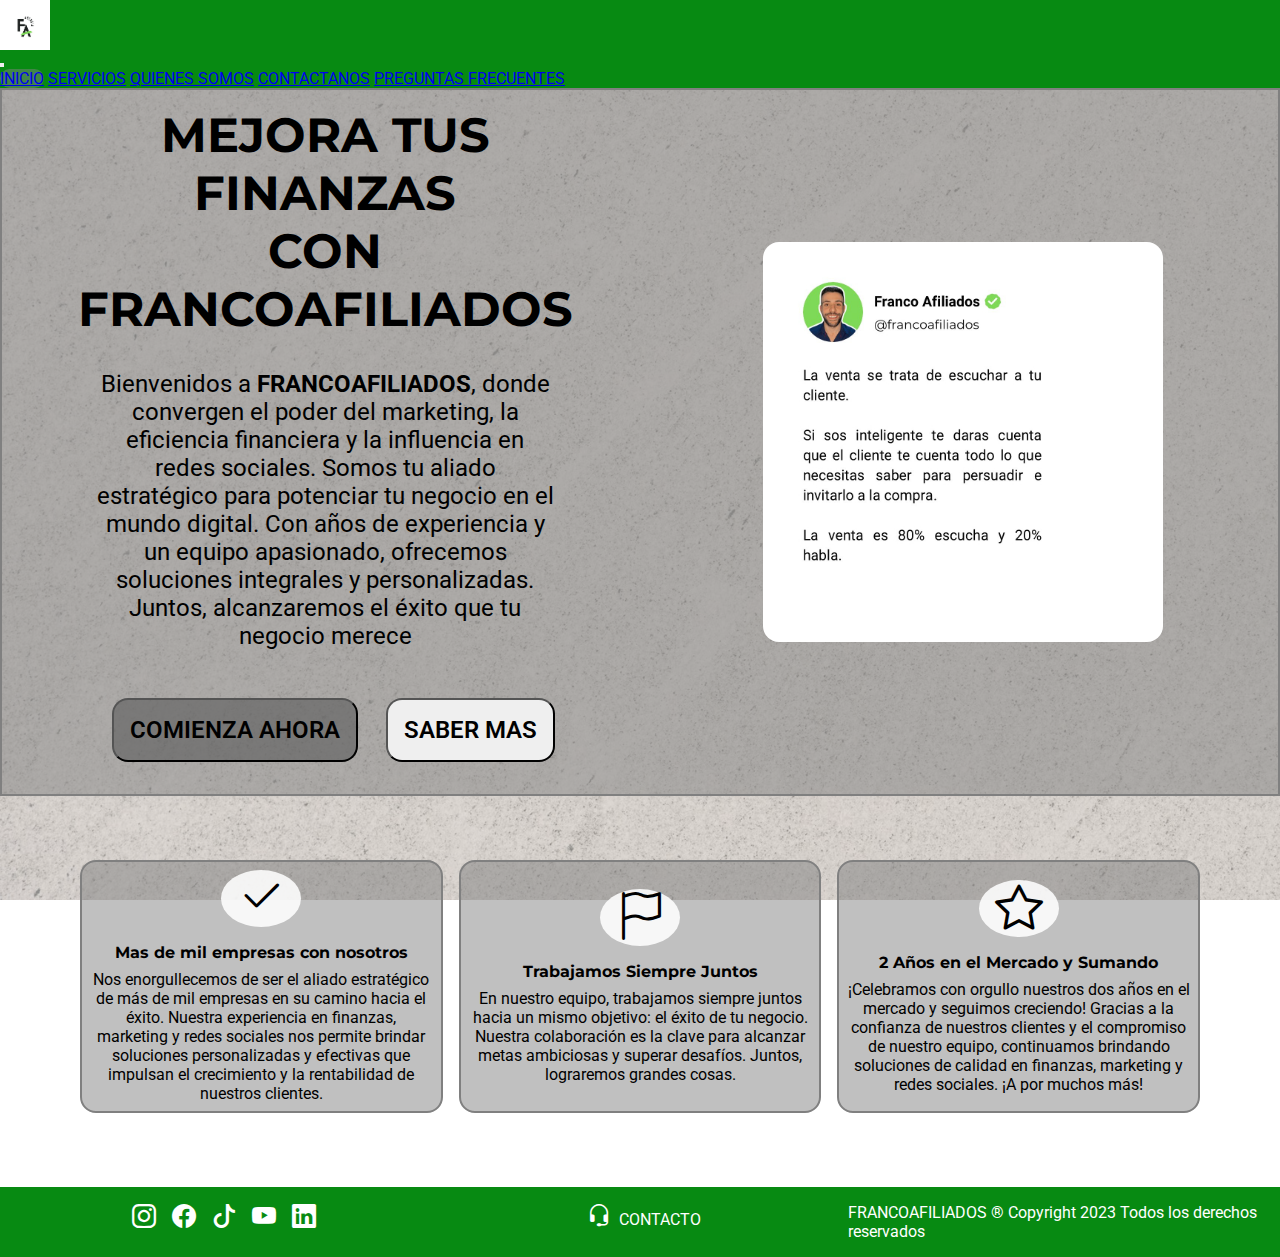
<file: index.html>
<!DOCTYPE html>
<html lang="en">

<head>
    <meta charset="UTF-8">
    <meta name="viewport" content="width=device-width, initial-scale=1.0">
    <title>FrancoAfiliados</title>
    <meta name="description" content="Potencia tus habilidades en finanzas, domina las estrategias de redes sociales y perfecciona tus técnicas de marketing con nuestros cursos especializados.">
    <meta name="keywords" content="cursos, finanzas, marketing, redes sociales, estrategias">
    <link rel="shortcut icon" href="./imgs/logo-francoafiliados.jpeg" type="image/x-icon">
    <link rel="stylesheet" href="https://cdn.jsdelivr.net/npm/bootstrap-icons@1.11.1/font/bootstrap-icons.css">
    <link href="https://cdn.jsdelivr.net/npm/bootstrap@5.3.2/dist/css/bootstrap.min.css" rel="stylesheet" integrity="sha384-T3c6CoIi6uLrA9TneNEoa7RxnatzjcDSCmG1MXxSR1GAsXEV/Dwwykc2MPK8M2HN" crossorigin="anonymous">
    <link rel="stylesheet" href="./estilos/estilo.css">
 </head>
<body>
    <header class="sticky-top">
        <nav class="navbar navbar-expand-md fondo-verde">
            <div class="container-fluid">
              <a class="navbar-brand" href="./index.html"> <img src="./imgs/logo-francoafiliados.jpeg" alt="logo" width="50px" ></a>
              <button class="navbar-toggler" type="button" data-bs-toggle="collapse" data-bs-target="#navbarNavAltMarkup" aria-controls="navbarNavAltMarkup" aria-expanded="false" aria-label="Toggle navigation">
                <span class="navbar-toggler-icon"></span>
              </button>
              <div class="collapse navbar-collapse container justify-content-center" id="navbarNavAltMarkup">
                <div class="navbar-nav d-flex justify-content-center espacionav">
                  <a class="nav-link active text-light" aria-current="page" href="./index.html">INICIO</a>
                  <a class="nav-link text-light" href="./paginas/servicios.html">SERVICIOS</a>
                  <a class="nav-link text-light" href="./paginas/quienes-somos.html">QUIENES SOMOS</a>
                  <a class="nav-link text-light" href="./paginas/contactanos.html">CONTACTANOS</a>
                  <a class="nav-link text-light" href="./paginas/dudas-frecuentes.html">PREGUNTAS FRECUENTES</a>
                </div>
              </div>
            </div>
          </nav>
    </header>
    <main>
        <section>
            <article>
                <div class="cartita">
                    <div class="columna1">
                    <h1 class="cartita_titulo">MEJORA TUS FINANZAS<br>CON FRANCOAFILIADOS</h1>
                    <p class="cartita_parrafo">Bienvenidos a <strong>FRANCOAFILIADOS</strong>, donde convergen el poder del marketing, la eficiencia financiera y la influencia en redes sociales. Somos tu aliado estratégico para potenciar tu negocio en el mundo digital. Con años de experiencia y un equipo apasionado, ofrecemos soluciones integrales y personalizadas. Juntos, alcanzaremos el éxito que tu negocio merece </p>
                    <div class="test">
                        <a href="./paginas/servicios.html"><button class="cartita_comienza">COMIENZA AHORA</button></a>
                        <a href="./paginas/quienes-somos.html"><button class="cartita_saber">SABER MAS</button></a>
                    </div>    
                    </div>
                    <div class="columna2">
                        <img class="cartita_imagen" src="./imgs/frase-francoafiliados.jpg" alt="frase francoafiliados">
                    </div>
                </div>
             </article>
        </section>
        <section>
            <article class="tarjetitas">
                <div class="tarjetita tarjetita1">
                    <i class="bi bi-check2"></i>
                    <h4 class="tarjetita__titulo">Mas de mil empresas con nosotros</h4>
                    <p class="tarjetta__texto">Nos enorgullecemos de ser el aliado estratégico de más de mil empresas en su camino hacia el éxito. Nuestra experiencia en finanzas, marketing y redes sociales nos permite brindar soluciones personalizadas y efectivas que impulsan el crecimiento y la rentabilidad de nuestros clientes.</p>
                </div>
                <div class="tarjetita tarjetita2">
                    <i class="bi bi-flag"></i>
                    <h4 class="tarjetita__titulo">Trabajamos Siempre Juntos</h4>
                    <p class="tarjetta__texto">En nuestro equipo, trabajamos siempre juntos hacia un mismo objetivo: el éxito de tu negocio. Nuestra colaboración es la clave para alcanzar metas ambiciosas y superar desafíos. Juntos, lograremos grandes cosas.</p>
                </div>
                <div class="tarjetita tarjetita3">
                    <i class="bi bi-star"></i>
                    <h4 class="tarjetita__titulo">2 Años en el Mercado y Sumando</h4>
                    <p class="tarjetita__texto">¡Celebramos con orgullo nuestros dos años en el mercado y seguimos creciendo! Gracias a la confianza de nuestros clientes y el compromiso de nuestro equipo, continuamos brindando soluciones de calidad en finanzas, marketing y redes sociales. ¡A por muchos más!</p>
                </div>
            </article>
        </section>
    </main>
    </section>
    <footer class="footer">
        <div class="redes_footer">
            <a href="https://www.instagram.com/francoafiliadosok/" target="_blank"><i class="bi bi-instagram"></i></a>
            <a href="https://www.facebook.com/francoafiliados/" target="_blank"><i class="bi bi-facebook"></i></a> 
            <a href="https://www.tiktok.com/@francoafiliados?lang=es" target="_blank"><i class="bi bi-tiktok"></i></a>
            <a href="https://www.youtube.com/@francoafiliados" target="_blank"><i class="bi bi-youtube"></i></a> 
            <a href="https://ar.linkedin.com/in/franco-agustin-sanjuan-8643b1212" target="_blank"><i class="bi bi-linkedin"></i></a>
        </div>
        <div class="contacto_footer">
            <a href="./paginas/contactanos.html"><i class="bi bi-headset"></i>CONTACTO</a>
        </div>

        <div class="copyr_footer">
            <p>FRANCOAFILIADOS ® Copyright 2023
               Todos los derechos reservados</p>
        </div>
    </footer>
<script src="https://cdn.jsdelivr.net/npm/bootstrap@5.3.2/dist/js/bootstrap.bundle.min.js" integrity="sha384-C6RzsynM9kWDrMNeT87bh95OGNyZPhcTNXj1NW7RuBCsyN/o0jlpcV8Qyq46cDfL" crossorigin="anonymous"></script>
</body>
</html>
</file>
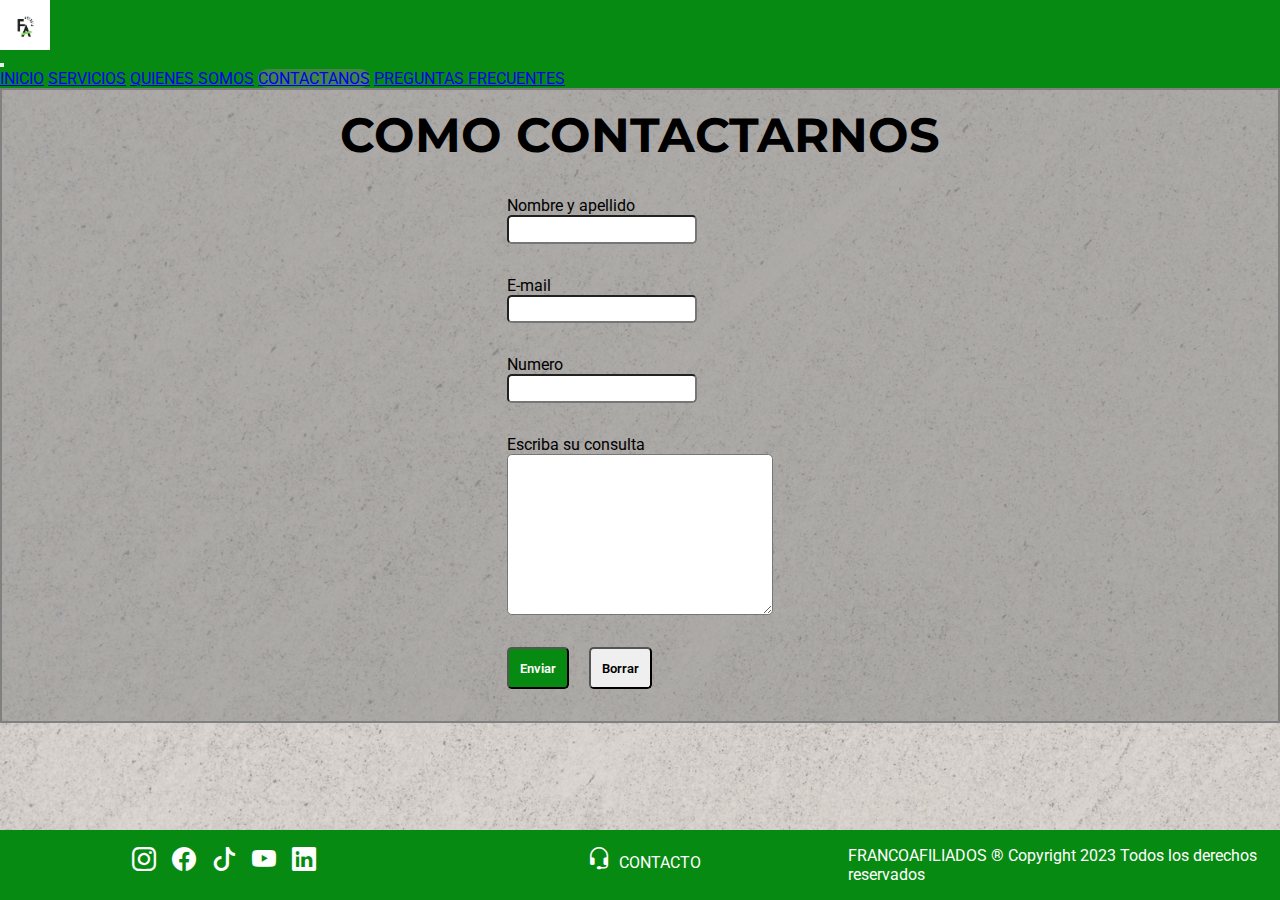
<file: paginas/contactanos.html>
<!DOCTYPE html>
<html lang="en">
<head>
    <meta charset="UTF-8">
        <meta name="viewport" content="width=device-width, initial-scale=1.0">
        <title>Contacto - FrancoAfiliados</title>
        <meta name="description" content="¿Necesitas ayuda o tienes preguntas? Contáctanos para obtener asistencia personalizada sobre nuestros cursos de finanzas, estrategias de redes sociales y marketing.">
        <meta name="keywords" content="cursos, finanzas, marketing, redes sociales, estrategias">
        <link rel="shortcut icon" href="../imgs/logo-francoafiliados.jpeg" type="image/x-icon">
        <link rel="stylesheet" href="https://cdn.jsdelivr.net/npm/bootstrap-icons@1.11.1/font/bootstrap-icons.css">
        <link href="https://cdn.jsdelivr.net/npm/bootstrap@5.3.2/dist/css/bootstrap.min.css" rel="stylesheet" integrity="sha384-T3c6CoIi6uLrA9TneNEoa7RxnatzjcDSCmG1MXxSR1GAsXEV/Dwwykc2MPK8M2HN" crossorigin="anonymous">
        <link rel="stylesheet" href="../estilos/estilo.css">
</head>
<body>
    <header class="sticky-top">
        <nav class="navbar navbar-expand-md fondo-verde">
        <div class="container-fluid ">
          <a class="navbar-brand" href="../index.html"> <img src="../imgs/logo-francoafiliados.jpeg" alt="logo" width="50px" ></a>
          <button class="navbar-toggler" type="button" data-bs-toggle="collapse" data-bs-target="#navbarNavAltMarkup" aria-controls="navbarNavAltMarkup" aria-expanded="false" aria-label="Toggle navigation">
            <span class="navbar-toggler-icon"></span>
          </button>
          <div class="collapse navbar-collapse container justify-content-center" id="navbarNavAltMarkup">
            <div class="navbar-nav d-flex  justify-content-center espacionav">
              <a class="nav-link text-light" aria-current="page" href="../index.html">INICIO</a>
              <a class="nav-link text-light" href="../paginas/servicios.html">SERVICIOS</a>
              <a class="nav-link text-light" href="../paginas/quienes-somos.html">QUIENES SOMOS</a>
              <a class="nav-link active text-light" href="../paginas/contactanos.html">CONTACTANOS</a>
              <a class="nav-link text-light" href="../paginas/dudas-frecuentes.html">PREGUNTAS FRECUENTES</a>
            </div>
          </div>
        </div>
      </nav>
    </header>
    <main>
        <section>
            <article class="contacto">
                <h1 class="contacto_titulo">COMO CONTACTARNOS</h1>
                    <div class="formulario">
                        <form>
                            <div class="nombrediv">
                                <label class="labelnom" for="nombre">Nombre y apellido
                                    <input type="text" id="nombre" required>
                                </label>
                            </div>
                            <div class="emaildiv">
                                <label for="email">E-mail
                                    <input type="email" id="email" required>
                                </label>
                            </div>
                            <div class="numerodiv">
                                <label for="numero">Numero    
                                    <input type="number" id="numero" required>
                                </label> 
                            </div>
                            <div class="textdiv">
                                <label for="areatexto"> Escriba su consulta   
                                    <textarea name="" id="areatexto" cols="30" rows="10" required>
                                    </textarea>
                                </label>
                            </div>
                            <div class="botondiv">
                                <button type="submit" class="enviar">Enviar</button> 
                                <button type="reset" class="borrar">Borrar</button>  
                            </div>        
                        </form>
                    </div>
            </article>
        </section>
    </main>
    <footer class="footer">
        <div class="redes_footer">
            <a href="https://www.instagram.com/francoafiliadosok/" target="_blank"><i class="bi bi-instagram"></i></a>
            <a href="https://www.facebook.com/francoafiliados/" target="_blank"><i class="bi bi-facebook"></i></a> 
            <a href="https://www.tiktok.com/@francoafiliados?lang=es" target="_blank"><i class="bi bi-tiktok"></i></a>
            <a href="https://www.youtube.com/@francoafiliados" target="_blank"><i class="bi bi-youtube"></i></a> 
            <a href="https://ar.linkedin.com/in/franco-agustin-sanjuan-8643b1212" target="_blank"><i class="bi bi-linkedin"></i></a>
        </div>
        <div class="contacto_footer">
            <a href="../paginas/contactanos.html"><i class="bi bi-headset"></i>CONTACTO</a>
        </div>

        <div class="copyr_footer">
            <p>FRANCOAFILIADOS ® Copyright 2023
               Todos los derechos reservados</p>
        </div>
    </footer>
    <script src="https://cdn.jsdelivr.net/npm/bootstrap@5.3.2/dist/js/bootstrap.bundle.min.js" integrity="sha384-C6RzsynM9kWDrMNeT87bh95OGNyZPhcTNXj1NW7RuBCsyN/o0jlpcV8Qyq46cDfL" crossorigin="anonymous"></script>
</body>
</html>
</file>
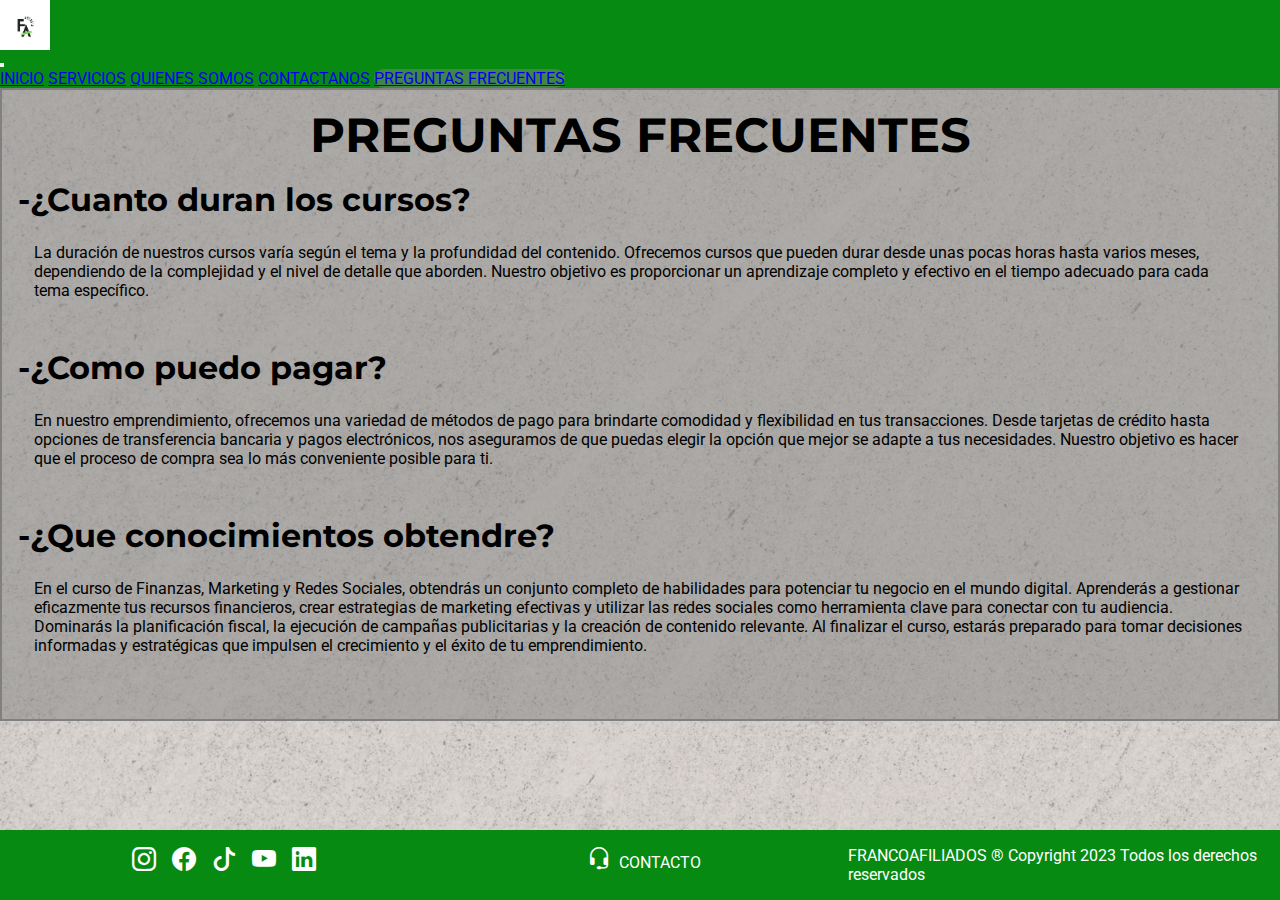
<file: paginas/dudas-frecuentes.html>
<!DOCTYPE html>
<html lang="en">
    <head>
        <meta charset="UTF-8">
        <meta name="viewport" content="width=device-width, initial-scale=1.0">
        <title>Preguntas Frecuentes - FrancoAfiliados</title>
        <meta name="description" content="Encuentra respuestas a las preguntas más comunes sobre nuestros cursos de finanzas, redes sociales y marketing. Aclara tus dudas y obtén información detallada.">
        <meta name="keywords" content="cursos, finanzas, marketing, redes sociales, estrategias">
        <link rel="shortcut icon" href="../imgs/logo-francoafiliados.jpeg" type="image/x-icon">
        <link rel="stylesheet" href="https://cdn.jsdelivr.net/npm/bootstrap-icons@1.11.1/font/bootstrap-icons.css">
        <link href="https://cdn.jsdelivr.net/npm/bootstrap@5.3.2/dist/css/bootstrap.min.css" rel="stylesheet" integrity="sha384-T3c6CoIi6uLrA9TneNEoa7RxnatzjcDSCmG1MXxSR1GAsXEV/Dwwykc2MPK8M2HN" crossorigin="anonymous">
        <link rel="stylesheet" href="../estilos/estilo.css">
    </head>
    <body>
        <header class="sticky-top">
            <nav class="navbar navbar-expand-md fondo-verde">
                <div class="container-fluid ">
                  <a class="navbar-brand" href="../index.html"> <img src="../imgs/logo-francoafiliados.jpeg" alt="logo" width="50px" ></a>
                  <button class="navbar-toggler" type="button" data-bs-toggle="collapse" data-bs-target="#navbarNavAltMarkup" aria-controls="navbarNavAltMarkup" aria-expanded="false" aria-label="Toggle navigation">
                    <span class="navbar-toggler-icon"></span>
                  </button>
                  <div class="collapse navbar-collapse container justify-content-center" id="navbarNavAltMarkup">
                    <div class="navbar-nav d-flex  justify-content-center espacionav">
                      <a class="nav-link text-light" aria-current="page" href="../index.html">INICIO</a>
                      <a class="nav-link text-light" href="../paginas/servicios.html">SERVICIOS</a>
                      <a class="nav-link text-light" href="../paginas/quienes-somos.html">QUIENES SOMOS</a>
                      <a class="nav-link text-light" href="../paginas/contactanos.html">CONTACTANOS</a>
                      <a class="nav-link active text-light" href="../paginas/dudas-frecuentes.html">PREGUNTAS FRECUENTES</a>
                    </div>
                  </div>
                </div>
              </nav>
    </header>
    <main>
        <section>
            <article class="preguntas_frecuentes">
                
                <h1 class="preguntas_titulo">PREGUNTAS FRECUENTES</h1>
                    <h2 class="preguntas_sub">-¿Cuanto duran los cursos?</h2>
                        <p class="preguntas_parrafo">La duración de nuestros cursos varía según el tema y la profundidad del contenido. Ofrecemos cursos que pueden durar desde unas pocas horas hasta varios meses, dependiendo de la complejidad y el nivel de detalle que aborden. Nuestro objetivo es proporcionar un aprendizaje completo y efectivo en el tiempo adecuado para cada tema específico.</p>
                    <h2 class="preguntas_sub">-¿Como puedo pagar?</h2>
                        <p class="preguntas_parrafo">En nuestro emprendimiento, ofrecemos una variedad de métodos de pago para brindarte comodidad y flexibilidad en tus transacciones. Desde tarjetas de crédito hasta opciones de transferencia bancaria y pagos electrónicos, nos aseguramos de que puedas elegir la opción que mejor se adapte a tus necesidades. Nuestro objetivo es hacer que el proceso de compra sea lo más conveniente posible para ti.</p>
                    <h2 class="preguntas_sub">-¿Que conocimientos obtendre?</h2>
                        <p class="preguntas_parrafo">En el curso de Finanzas, Marketing y Redes Sociales, obtendrás un conjunto completo de habilidades para potenciar tu negocio en el mundo digital. Aprenderás a gestionar eficazmente tus recursos financieros, crear estrategias de marketing efectivas y utilizar las redes sociales como herramienta clave para conectar con tu audiencia. Dominarás la planificación fiscal, la ejecución de campañas publicitarias y la creación de contenido relevante. Al finalizar el curso, estarás preparado para tomar decisiones informadas y estratégicas que impulsen el crecimiento y el éxito de tu emprendimiento.</p>
                
            </article>
        </section>
    </main>
    <footer class="footer">
        <div class="redes_footer">
            <a href="https://www.instagram.com/francoafiliadosok/" target="_blank"><i class="bi bi-instagram"></i></a>
            <a href="https://www.facebook.com/francoafiliados/" target="_blank"><i class="bi bi-facebook"></i></a> 
            <a href="https://www.tiktok.com/@francoafiliados?lang=es" target="_blank"><i class="bi bi-tiktok"></i></a>
            <a href="https://www.youtube.com/@francoafiliados" target="_blank"><i class="bi bi-youtube"></i></a> 
            <a href="https://ar.linkedin.com/in/franco-agustin-sanjuan-8643b1212" target="_blank"><i class="bi bi-linkedin"></i></a>
        </div>
        <div class="contacto_footer">
            <a href="../paginas/contactanos.html"><i class="bi bi-headset"></i>CONTACTO</a>
        </div>

        <div class="copyr_footer">
            <p>FRANCOAFILIADOS ® Copyright 2023
               Todos los derechos reservados</p>
        </div>
    </footer>
     <script src="https://cdn.jsdelivr.net/npm/bootstrap@5.3.2/dist/js/bootstrap.bundle.min.js" integrity="sha384-C6RzsynM9kWDrMNeT87bh95OGNyZPhcTNXj1NW7RuBCsyN/o0jlpcV8Qyq46cDfL" crossorigin="anonymous"></script>    
</body>
</html>
</file>
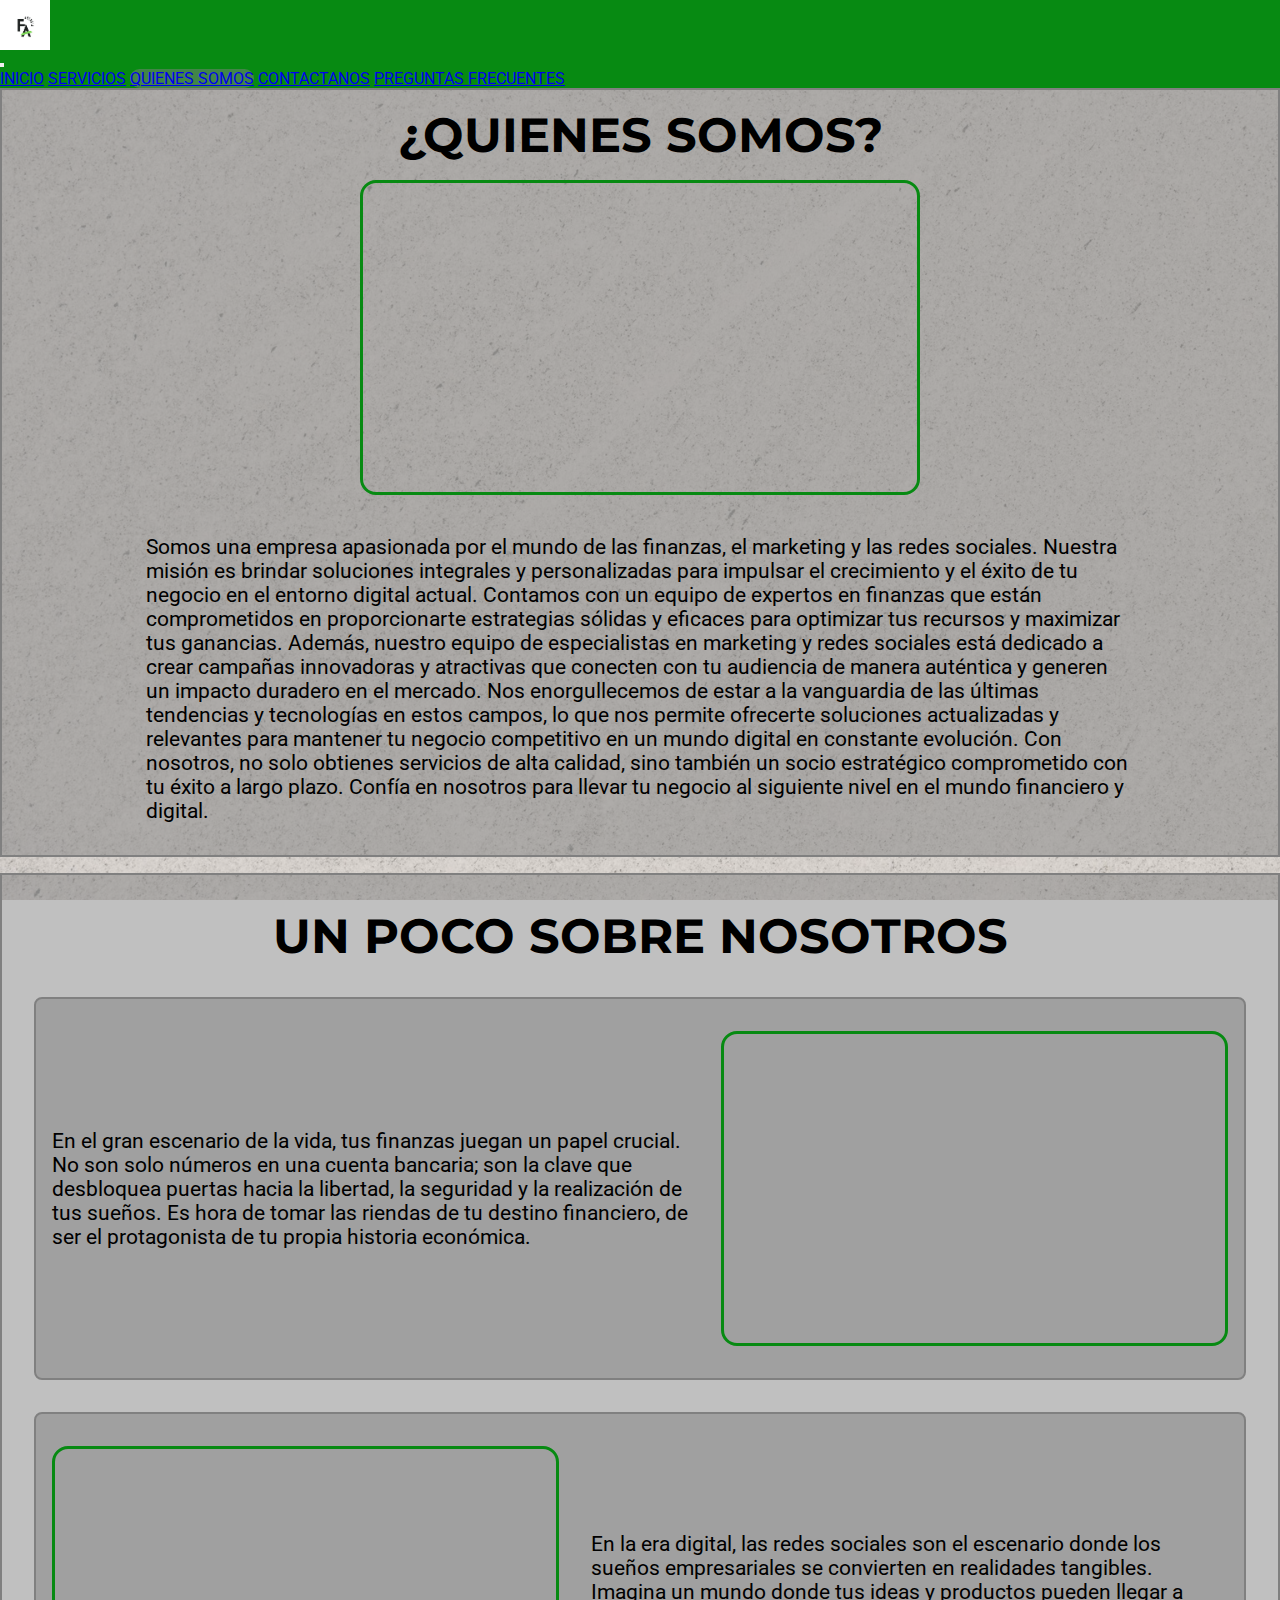
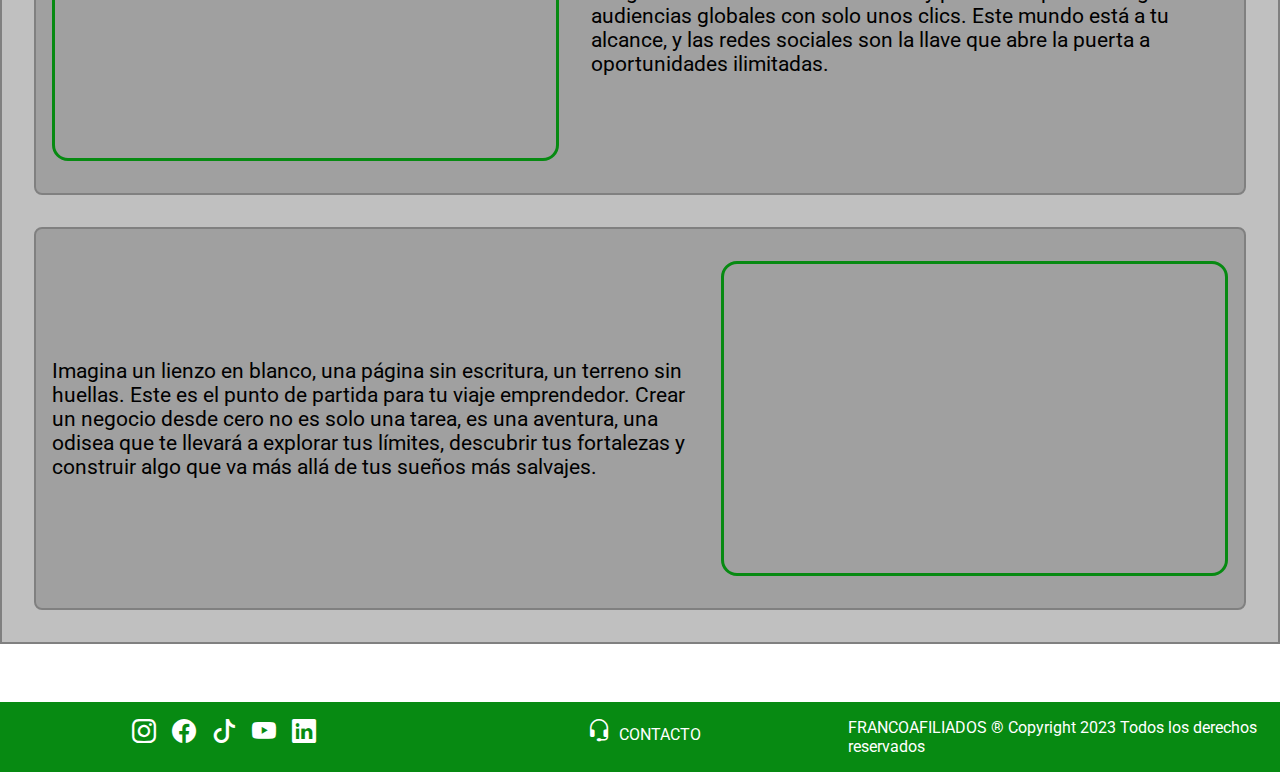
<file: paginas/quienes-somos.html>
<!DOCTYPE html>
<html lang="en">
    <head>
        <meta charset="UTF-8">
        <meta name="viewport" content="width=device-width, initial-scale=1.0">
        <title>Quienes Somos - FrancoAfiliados</title>
        <meta name="description" content="Somos un equipo de expertos apasionados por brindar formación de calidad en finanzas, estrategias de redes sociales y marketing. Descubre quiénes somos.">
        <meta name="keywords" content="cursos, finanzas, marketing, redes sociales, estrategias">
        <link rel="shortcut icon" href="../imgs/logo-francoafiliados.jpeg" type="image/x-icon">
        <link rel="stylesheet" href="https://cdn.jsdelivr.net/npm/bootstrap-icons@1.11.1/font/bootstrap-icons.css">
        <link href="https://cdn.jsdelivr.net/npm/bootstrap@5.3.2/dist/css/bootstrap.min.css" rel="stylesheet" integrity="sha384-T3c6CoIi6uLrA9TneNEoa7RxnatzjcDSCmG1MXxSR1GAsXEV/Dwwykc2MPK8M2HN" crossorigin="anonymous">
        <link rel="stylesheet" href="../estilos/estilo.css">
    </head>
    <body>
        <header class="sticky-top">
          <nav class="navbar navbar-expand-md fondo-verde">
                <div class="container-fluid">
                  <a class="navbar-brand" href="../index.html"> <img src="../imgs/logo-francoafiliados.jpeg" alt="logo" width="50px" ></a>
                  <button class="navbar-toggler" type="button" data-bs-toggle="collapse" data-bs-target="#navbarNavAltMarkup" aria-controls="navbarNavAltMarkup" aria-expanded="false" aria-label="Toggle navigation">
                    <span class="navbar-toggler-icon"></span>
                  </button>
                  <div class="collapse navbar-collapse container justify-content-center text-light" id="navbarNavAltMarkup">
                    <div class="navbar-nav d-flex  justify-content-center espacionav">
                      <a class="nav-link text-light" aria-current="page" href="../index.html">INICIO</a>
                      <a class="nav-link text-light" href="../paginas/servicios.html">SERVICIOS</a>
                      <a class="nav-link active text-light" href="../paginas/quienes-somos.html">QUIENES SOMOS</a>
                      <a class="nav-link text-light" href="../paginas/contactanos.html">CONTACTANOS</a>
                      <a class="nav-link text-light" href="../paginas/dudas-frecuentes.html">PREGUNTAS FRECUENTES</a>
                    </div>
                  </div>
                </div>
              </nav>
    </header>
    <main>
         <section>
            <article class="quienes_somos">
                
                <h1 class="titulo_quienes">¿QUIENES SOMOS?</h1>
                <iframe class="video_quienes" width="560" height="315" src="https://www.youtube.com/embed/zGooXzwEl3E?si=0oUGbvd53mVcDX8I" title="YouTube video player" frameborder="0" allow="accelerometer; autoplay; clipboard-write; encrypted-media; gyroscope; picture-in-picture; web-share" allowfullscreen></iframe>
                <p class="parrafo_quienes">Somos una empresa apasionada por el mundo de las finanzas, el marketing y las redes sociales. Nuestra misión es brindar soluciones integrales y personalizadas para impulsar el crecimiento y el éxito de tu negocio en el entorno digital actual. Contamos con un equipo de expertos en finanzas que están comprometidos en proporcionarte estrategias sólidas y eficaces para optimizar tus recursos y maximizar tus ganancias. Además, nuestro equipo de especialistas en marketing y redes sociales está dedicado a crear campañas innovadoras y atractivas que conecten con tu audiencia de manera auténtica y generen un impacto duradero en el mercado. Nos enorgullecemos de estar a la vanguardia de las últimas tendencias y tecnologías en estos campos, lo que nos permite ofrecerte soluciones actualizadas y relevantes para mantener tu negocio competitivo en un mundo digital en constante evolución. Con nosotros, no solo obtienes servicios de alta calidad, sino también un socio estratégico comprometido con tu éxito a largo plazo. Confía en nosotros para llevar tu negocio al siguiente nivel en el mundo financiero y digital.</p>
                </article>
                <article class="videos_introductorios">
                  <h2 class="videos_titulo">UN POCO SOBRE NOSOTROS</h1>
                  <div class="videoytexto">
                   
                      <p class="video_parrafo">En el gran escenario de la vida, tus finanzas juegan un papel crucial. No son solo números en una cuenta bancaria; son la clave que desbloquea puertas hacia la libertad, la seguridad y la realización de tus sueños. Es hora de tomar las riendas de tu destino financiero, de ser el protagonista de tu propia historia económica.</p>
                      <iframe class="video_edit" width="560" height="315" src="https://www.youtube.com/embed/J1MGBAhlw0o?si=cpdcqhuwO1HSJBcr" title="YouTube video player" frameborder="0" allow="accelerometer; autoplay; clipboard-write; encrypted-media; gyroscope; picture-in-picture; web-share" allowfullscreen></iframe>
                  </div>
                      
                  <div class="videoytexto">
                    <iframe class="video_edit" width="560" height="315" src="https://www.youtube.com/embed/TYB5OeOACSg?si=XoJCTMrOsSPZyj-T" title="YouTube video player" frameborder="0" allow="accelerometer; autoplay; clipboard-write; encrypted-media; gyroscope; picture-in-picture; web-share" allowfullscreen></iframe>
                      <p class="video_parrafo">En la era digital, las redes sociales son el escenario donde los sueños empresariales se convierten en realidades tangibles. Imagina un mundo donde tus ideas y productos pueden llegar a audiencias globales con solo unos clics. Este mundo está a tu alcance, y las redes sociales son la llave que abre la puerta a oportunidades ilimitadas.</p>
                      
                  </div>
                  <div class="videoytexto">  
                      
                      <p class="video_parrafo">Imagina un lienzo en blanco, una página sin escritura, un terreno sin huellas. Este es el punto de partida para tu viaje emprendedor. Crear un negocio desde cero no es solo una tarea, es una aventura, una odisea que te llevará a explorar tus límites, descubrir tus fortalezas y construir algo que va más allá de tus sueños más salvajes.</p>
                      <iframe class="video_edit" width="560" height="315" src="https://www.youtube.com/embed/M6g3yJhozYw?si=NVnobLbOks6bESFm" title="YouTube video player" frameborder="0" allow="accelerometer; autoplay; clipboard-write; encrypted-media; gyroscope; picture-in-picture; web-share" allowfullscreen></iframe>
                      
                  </div> 
              </article>
        </section>
    </main>    
    <footer class="footer">
        <div class="redes_footer">
            <a href="https://www.instagram.com/francoafiliadosok/" target="_blank"><i class="bi bi-instagram"></i></a>
            <a href="https://www.facebook.com/francoafiliados/" target="_blank"><i class="bi bi-facebook"></i></a> 
            <a href="https://www.tiktok.com/@francoafiliados?lang=es" target="_blank"><i class="bi bi-tiktok"></i></a>
            <a href="https://www.youtube.com/@francoafiliados" target="_blank"><i class="bi bi-youtube"></i></a> 
            <a href="https://ar.linkedin.com/in/franco-agustin-sanjuan-8643b1212" target="_blank"><i class="bi bi-linkedin"></i></a>
        </div>
        <div class="contacto_footer">
            <a href="../paginas/contactanos.html"><i class="bi bi-headset"></i>CONTACTO</a>
        </div>

        <div class="copyr_footer">
            <p>FRANCOAFILIADOS ® Copyright 2023
               Todos los derechos reservados</p>
        </div>
    </footer>
    <script src="https://cdn.jsdelivr.net/npm/bootstrap@5.3.2/dist/js/bootstrap.bundle.min.js" integrity="sha384-C6RzsynM9kWDrMNeT87bh95OGNyZPhcTNXj1NW7RuBCsyN/o0jlpcV8Qyq46cDfL" crossorigin="anonymous"></script>
</body>
</html>
</file>
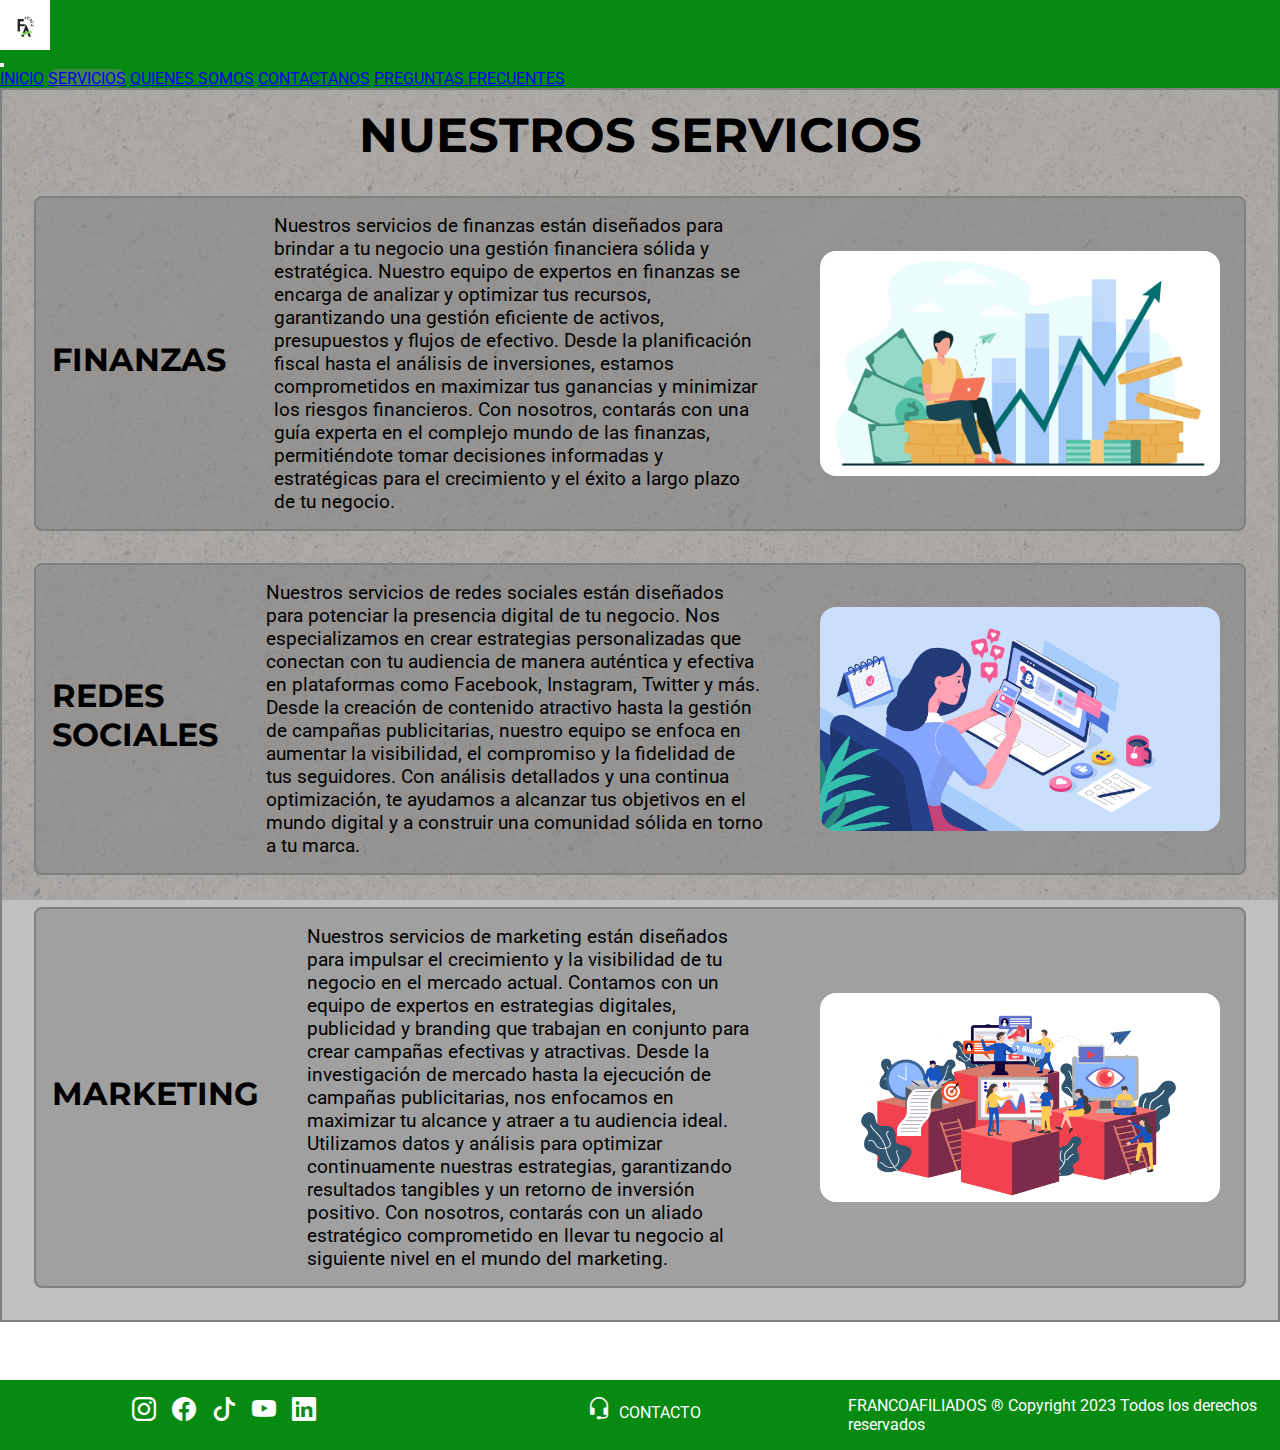
<file: paginas/servicios.html>
<!DOCTYPE html>
<html lang="en">
    <head>
        <meta charset="UTF-8">
        <meta name="viewport" content="width=device-width, initial-scale=1.0">
        <title>Servicios - FrancoAfiliados</title>
        <meta name="description" content="Explora nuestros cursos especializados en finanzas, estrategias de redes sociales y marketing digital.">
        <meta name="keywords" content="cursos, finanzas, marketing, redes sociales, estrategias">
        <link rel="shortcut icon" href="../imgs/logo-francoafiliados.jpeg" type="image/x-icon">
        <link rel="stylesheet" href="https://cdn.jsdelivr.net/npm/bootstrap-icons@1.11.1/font/bootstrap-icons.css">
        <link href="https://cdn.jsdelivr.net/npm/bootstrap@5.3.2/dist/css/bootstrap.min.css" rel="stylesheet" integrity="sha384-T3c6CoIi6uLrA9TneNEoa7RxnatzjcDSCmG1MXxSR1GAsXEV/Dwwykc2MPK8M2HN" crossorigin="anonymous">
        <link rel="stylesheet" href="../estilos/estilo.css">
    </head>
    <body>
        <header class="sticky-top">
            <nav class="navbar navbar-expand-md fondo-verde">
                <div class="container-fluid ">
                  <a class="navbar-brand" href="../index.html"> <img src="../imgs/logo-francoafiliados.jpeg" alt="logo" width="50px" ></a>
                  <button class="navbar-toggler" type="button" data-bs-toggle="collapse" data-bs-target="#navbarNavAltMarkup" aria-controls="navbarNavAltMarkup" aria-expanded="false" aria-label="Toggle navigation">
                    <span class="navbar-toggler-icon"></span>
                  </button>
                  <div class="collapse navbar-collapse container justify-content-center" id="navbarNavAltMarkup">
                    <div class="navbar-nav d-flex  justify-content-center espacionav">
                      <a class="nav-link text-light" aria-current="page" href="../index.html">INICIO</a>
                      <a class="nav-link text-light active" href="../paginas/servicios.html">SERVICIOS</a>
                      <a class="nav-link text-light" href="../paginas/quienes-somos.html">QUIENES SOMOS</a>
                      <a class="nav-link text-light" href="../paginas/contactanos.html">CONTACTANOS</a>
                      <a class="nav-link text-light" href="../paginas/dudas-frecuentes.html">PREGUNTAS FRECUENTES</a>
                    </div>
                  </div>
                </div>
              </nav>
    </header>
    <main>
        <section>
            <article class="servicios">
                <h1 class="servicios_titulo">NUESTROS SERVICIOS</h1>
                <div class="tituloyparrafo">
                 <h2 class="servicios_sub">FINANZAS</h2>
                    <p class="servicios_parrafo">Nuestros servicios de finanzas están diseñados para brindar a tu negocio una gestión financiera sólida y estratégica. Nuestro equipo de expertos en finanzas se encarga de analizar y optimizar tus recursos, garantizando una gestión eficiente de activos, presupuestos y flujos de efectivo. Desde la planificación fiscal hasta el análisis de inversiones, estamos comprometidos en maximizar tus ganancias y minimizar los riesgos financieros. Con nosotros, contarás con una guía experta en el complejo mundo de las finanzas, permitiéndote tomar decisiones informadas y estratégicas para el crecimiento y el éxito a largo plazo de tu negocio.</p>
                    <img class="servicios_img" src="../imgs/finanzas-francoafiliados.png" alt="finanzas">
                </div>
                    
                <div class="tituloyparrafo">
                <h2 class="servicios_sub">REDES SOCIALES</h2>
                    <p class="servicios_parrafo">Nuestros servicios de redes sociales están diseñados para potenciar la presencia digital de tu negocio. Nos especializamos en crear estrategias personalizadas que conectan con tu audiencia de manera auténtica y efectiva en plataformas como Facebook, Instagram, Twitter y más. Desde la creación de contenido atractivo hasta la gestión de campañas publicitarias, nuestro equipo se enfoca en aumentar la visibilidad, el compromiso y la fidelidad de tus seguidores. Con análisis detallados y una continua optimización, te ayudamos a alcanzar tus objetivos en el mundo digital y a construir una comunidad sólida en torno a tu marca.</p>
                    <img class="servicios_img" src="../imgs/redes-sociales.jpg" alt="redes sociales">
                </div>
                <div class="tituloyparrafo">  
                <h2 class="servicios_sub">MARKETING</h2>
                    <p class="servicios_parrafo">Nuestros servicios de marketing están diseñados para impulsar el crecimiento y la visibilidad de tu negocio en el mercado actual. Contamos con un equipo de expertos en estrategias digitales, publicidad y branding que trabajan en conjunto para crear campañas efectivas y atractivas. Desde la investigación de mercado hasta la ejecución de campañas publicitarias, nos enfocamos en maximizar tu alcance y atraer a tu audiencia ideal. Utilizamos datos y análisis para optimizar continuamente nuestras estrategias, garantizando resultados tangibles y un retorno de inversión positivo. Con nosotros, contarás con un aliado estratégico comprometido en llevar tu negocio al siguiente nivel en el mundo del marketing.</p>
                    <img class="servicios_img" src="../imgs/marketing-francoafiliados.png" alt="marketing">
                </div> 
            </article>
        </section>
    </main>
    <footer class="footer">
        <div class="redes_footer">
            <a href="https://www.instagram.com/francoafiliadosok/" target="_blank"><i class="bi bi-instagram"></i></a>
            <a href="https://www.facebook.com/francoafiliados/" target="_blank"><i class="bi bi-facebook"></i></a> 
            <a href="https://www.tiktok.com/@francoafiliados?lang=es" target="_blank"><i class="bi bi-tiktok"></i></a>
            <a href="https://www.youtube.com/@francoafiliados" target="_blank"><i class="bi bi-youtube"></i></a> 
            <a href="https://ar.linkedin.com/in/franco-agustin-sanjuan-8643b1212" target="_blank"><i class="bi bi-linkedin"></i></a>
        </div>
        <div class="contacto_footer">
            <a href="../paginas/contactanos.html"><i class="bi bi-headset"></i>CONTACTO</a>
        </div>
         <div class="copyr_footer">
            <p>FRANCOAFILIADOS ® Copyright 2023
               Todos los derechos reservados</p>
        </div>
    </footer>
    <script src="https://cdn.jsdelivr.net/npm/bootstrap@5.3.2/dist/js/bootstrap.bundle.min.js" integrity="sha384-C6RzsynM9kWDrMNeT87bh95OGNyZPhcTNXj1NW7RuBCsyN/o0jlpcV8Qyq46cDfL" crossorigin="anonymous"></script>
</body>
</html>
</file>
<file: estilos/estilo.css>
@import url("https://fonts.googleapis.com/css2?family=Montserrat:wght@100;200;300;400;500;600;700;800;900&family=Roboto:wght@100;300;400;500;700;900&display=swap");
@keyframes puff-in-center {
  0% {
    transform: scale(2);
    filter: blur(4px);
    opacity: 0;
  }
  100% {
    transform: scale(1);
    filter: blur(0);
    opacity: 1;
  }
}
@keyframes focus-in-expand {
  0% {
    letter-spacing: -0.5em;
    filter: blur(12px);
    opacity: 0;
  }
  100% {
    filter: blur(0);
    opacity: 1;
  }
}
@keyframes text-focus-in {
  0% {
    filter: blur(12px);
    opacity: 0;
  }
  100% {
    filter: blur(0);
    opacity: 1;
  }
}
@keyframes slide-in-bottom {
  0% {
    transform: translateY(1000px);
    opacity: 0;
  }
  100% {
    transform: translateY(0);
    opacity: 1;
  }
}
@keyframes swirl-in-fwd {
  0% {
    transform: rotate(-540deg) scale(0);
    opacity: 0;
  }
  100% {
    transform: rotate(0) scale(1);
    opacity: 1;
  }
}
* {
  padding: 0;
  margin: 0;
  box-sizing: border-box;
  font-family: "Roboto", sans-serif;
}

img {
  display: block;
  max-width: 100%;
}

.bi {
  font-size: 1.5rem;
  padding-inline: 0.5rem;
}

body {
  background-image: url(../imgs/fondo-pagina4.png);
  background-size: cover;
  background-attachment: fixed;
  position: relative;
  padding-bottom: 8em;
  min-height: 100vh;
  width: 100%;
}
@media screen and (max-width: 960px) {
  body {
    display: flex;
    flex-direction: column;
    flex-wrap: wrap;
    flex: 1;
    text-align: center;
  }
}
@media screen and (max-width: 600px) {
  body {
    padding-bottom: 15em;
  }
}

h1, h2, h3, h4, h5, h6 {
  font-family: "Montserrat", sans-serif !important;
}

h1 {
  font-size: 3rem;
}

.fondo-verde {
  background-color: #078a12;
  gap: 2rem;
}
.fondo-verde .espacionav {
  gap: 2rem;
}
.fondo-verde .active {
  background-color: rgba(128, 128, 128, 0.493);
  border-radius: 1rem;
}
.fondo-verde .navbar-nav a:hover {
  background-color: white;
  border-radius: 1rem;
  color: black !important;
  transition: 0.5s;
  transform: scale(1.2);
}

.cartita {
  background-color: rgba(128, 128, 128, 0.493);
  border: 2px solid gray;
  display: flex;
  justify-content: flex-start;
  align-items: center;
  flex-direction: row;
}
@media screen and (max-width: 960px) {
  .cartita {
    flex-direction: column;
    flex-wrap: wrap;
    flex: 1;
    width: 100%;
    align-items: center;
    justify-content: center;
    margin: 0;
    border-radius: 0;
  }
}
@media screen and (max-width: 600px) {
  .cartita {
    flex-direction: column;
    flex-wrap: wrap;
    flex: 1;
    width: 100%;
    align-items: center;
    justify-content: center;
    margin: 0;
  }
}
.cartita .columna1 {
  border-radius: 1rem;
  display: flex;
  flex-direction: column;
  flex-wrap: wrap;
  width: 100%;
  align-items: center;
  padding: 1rem;
}
@media screen and (max-width: 600px) {
  .cartita .columna1 {
    margin: 0;
    padding: 0;
    width: 100%;
  }
}
.cartita h1 {
  align-items: center;
  font-size: 3rem;
  text-align: center;
  font-family: "Montserrat", sans-serif;
  margin-inline: 1rem;
  animation: focus-in-expand 0.8s cubic-bezier(0.25, 0.46, 0.45, 0.94) both;
}
@media screen and (max-width: 960px) {
  .cartita h1 {
    align-items: center;
    font-size: 2.5rem;
    text-align: center;
    font-family: "Montserrat", sans-serif;
    margin: 0rem;
    width: 100%;
  }
}
@media screen and (max-width: 600px) {
  .cartita h1 {
    align-items: center;
    font-size: 2rem;
    text-align: center;
    font-family: "Montserrat", sans-serif;
    margin: 0rem;
    width: 100%;
    padding-top: 1rem;
  }
}
@media screen and (max-width: 410px) {
  .cartita h1 {
    font-size: 1.7rem;
  }
}
.cartita p {
  text-align: center;
  justify-content: center;
  padding: 1rem;
  width: 80%;
  font-size: 1.5rem;
  margin: 1rem;
  animation: text-focus-in 1s cubic-bezier(0.55, 0.085, 0.68, 0.53) both;
}
@media screen and (max-width: 600px) {
  .cartita p {
    font-size: 1.2rem;
    margin-top: 1.5rem;
    padding: 0;
  }
}
@media screen and (max-width: 410px) {
  .cartita p {
    font-size: 1rem;
  }
}
.cartita .cartita_comienza {
  background-color: rgba(95, 95, 95, 0.658);
  border-radius: 1rem;
  padding: 1rem;
  margin: 1rem 0.5rem 0rem 2rem;
  font-size: 1.5rem;
  font-weight: 600;
  animation: swirl-in-fwd 0.6s ease-out both;
  animation-delay: 1.2s;
}
@media screen and (max-width: 960px) {
  .cartita .cartita_comienza {
    font-size: 1rem;
  }
}
@media screen and (max-width: 410px) {
  .cartita .cartita_comienza {
    align-items: center;
    justify-content: center;
    margin: 1rem;
  }
}
.cartita .cartita_saber {
  border-radius: 1rem;
  padding: 1rem;
  margin: 1rem;
  font-size: 1.5rem;
  font-weight: 600;
  animation: swirl-in-fwd 0.6s ease-out both;
  animation-delay: 1.6s;
}
@media screen and (max-width: 960px) {
  .cartita .cartita_saber {
    font-size: 1rem;
    justify-content: center;
    align-items: center;
  }
}
@media screen and (max-width: 410px) {
  .cartita .cartita_saber {
    justify-content: center;
    align-items: center;
  }
}

.columna2 {
  display: flex;
  justify-content: flex-start;
  align-items: center;
  flex-direction: column;
  border-radius: 1rem;
  width: 100%;
}
.columna2 .cartita_imagen {
  margin: 0.5rem;
  width: 400px;
  border-radius: 1rem;
  display: block;
  max-width: 100%;
  transition: all 0.8s;
  animation: puff-in-center 0.7s cubic-bezier(0.47, 0, 0.745, 0.715) both;
  animation-delay: 0.6s;
}
.columna2 .cartita_imagen:hover {
  transform: scale(1.2);
  border: solid black 2px;
}
@media screen and (max-width: 600px) {
  .columna2 .cartita_imagen:hover {
    transform: none;
    border: none;
  }
}

.tarjetitas {
  display: flex;
  padding: 1rem 5rem 1rem 5rem;
  gap: 1rem;
  margin-top: 3rem;
}
@media screen and (max-width: 960px) {
  .tarjetitas {
    display: flex;
    padding: 1rem 5rem 1rem 5rem;
    gap: 1rem;
    flex-wrap: wrap;
  }
}
@media screen and (max-width: 600px) {
  .tarjetitas {
    display: flex;
    padding: 1rem 1rem 1rem 1rem;
    gap: 1rem;
    flex-wrap: wrap;
  }
}
.tarjetitas .tarjetita {
  background-color: rgba(128, 128, 128, 0.493);
  border: 2px solid gray;
  border-radius: 1rem;
  padding: 0.5rem;
  display: flex;
  flex-direction: column;
  width: 100%;
  text-align: center;
  justify-content: center;
  align-items: center;
  flex-wrap: wrap;
  transition: all 1s;
}
.tarjetitas .tarjetita:hover {
  transform: scale(1.2) translateY(-40px);
  background-color: gray;
  border: black solid 2px;
  box-shadow: rgba(50, 50, 93, 0.25) 0px 30px 60px -12px inset, rgba(0, 0, 0, 0.3) 0px 18px 36px -18px inset;
}
@media screen and (max-width: 600px) {
  .tarjetitas .tarjetita:hover {
    transform: none;
  }
}
.tarjetitas .tarjetita .tarjetita__titulo {
  width: 100%;
  padding-bottom: 0.5rem;
}
.tarjetitas .tarjetita .bi-check2 {
  width: 5rem;
  background-color: rgba(255, 255, 255, 0.87);
  border-radius: 50%;
  font-size: 3rem;
  margin-bottom: 1rem;
}
.tarjetitas .tarjetita .bi-star {
  width: 5rem;
  background-color: rgba(255, 255, 255, 0.87);
  border-radius: 50%;
  font-size: 3rem;
  margin-bottom: 1rem;
}
.tarjetitas .tarjetita .bi-flag {
  width: 5rem;
  background-color: rgba(255, 255, 255, 0.87);
  border-radius: 50%;
  font-size: 3rem;
  margin-bottom: 1rem;
}
.tarjetitas .tarjetita .tarjetita__texto {
  width: 100%;
}

.quienes_somos {
  background-color: rgba(128, 128, 128, 0.493);
  border: 2px solid gray;
  display: flex;
  justify-content: flex-start;
  align-items: center;
  flex-direction: column;
  margin-bottom: 1rem;
}
@media screen and (max-width: 960px) {
  .quienes_somos {
    display: flex;
    justify-content: center;
    align-items: center;
    text-align: center;
    flex-direction: column;
    flex-wrap: wrap;
    margin: 0rem;
    margin-bottom: 1rem;
    border-radius: 0;
  }
}
.quienes_somos .titulo_quienes {
  margin: 1rem;
  animation: focus-in-expand 0.8s cubic-bezier(0.25, 0.46, 0.45, 0.94) both;
}
.quienes_somos .video_quienes {
  border: 3px solid #078a12;
  border-radius: 1rem;
  margin-bottom: 1.5rem;
  animation: puff-in-center 0.7s cubic-bezier(0.47, 0, 0.745, 0.715) both;
  animation-delay: 0.6s;
}
@media screen and (max-width: 600px) {
  .quienes_somos .video_quienes {
    width: 100%;
  }
}
.quienes_somos .parrafo_quienes {
  width: 80%;
  padding: 1rem;
  margin-bottom: 1rem;
  font-size: 1.3rem;
  font-weight: 400;
  animation: text-focus-in 1s cubic-bezier(0.55, 0.085, 0.68, 0.53) both;
}
@media screen and (max-width: 600px) {
  .quienes_somos .parrafo_quienes {
    font-size: 1.2rem;
  }
}
@media screen and (max-width: 960px) {
  .quienes_somos .parrafo_quienes {
    text-align: start;
  }
}
@media screen and (max-width: 600px) {
  .quienes_somos .parrafo_quienes {
    width: 100%;
    text-align: start;
  }
}

.videos_introductorios {
  background-color: rgba(128, 128, 128, 0.493);
  border: 2px solid gray;
  display: flex;
  flex-direction: column;
  padding: 1rem;
  align-items: center;
  justify-content: center;
}
@media screen and (max-width: 960px) {
  .videos_introductorios {
    margin: 0;
    padding: 0;
  }
}
@media screen and (max-width: 600px) {
  .videos_introductorios {
    padding: 0;
  }
}
.videos_introductorios .videoytexto {
  display: flex;
  gap: 2rem;
  margin: 1rem;
  justify-content: center;
  align-items: center;
  border: 2px solid gray;
  border-radius: 0.5rem;
  padding: 1rem;
  transition: all 1s;
  background-color: rgba(128, 128, 128, 0.493);
}
@media screen and (max-width: 1200px) {
  .videos_introductorios .videoytexto {
    flex-wrap: wrap;
  }
}
@media screen and (max-width: 960px) {
  .videos_introductorios .videoytexto {
    margin: 0;
    margin-bottom: 2rem;
    padding: 0;
    gap: 2rem;
  }
}
@media screen and (max-width: 600px) {
  .videos_introductorios .videoytexto {
    padding: 0;
  }
}
.videos_introductorios .videos_titulo {
  font-size: 3rem;
  padding: 1rem;
  animation: focus-in-expand 0.8s cubic-bezier(0.25, 0.46, 0.45, 0.94) both;
  animation-delay: 1s;
}
.videos_introductorios .video_parrafo {
  width: 60%;
  font-size: 1.3rem;
  text-align: start;
  justify-content: center;
  animation: text-focus-in 1s cubic-bezier(0.55, 0.085, 0.68, 0.53) both;
  animation-delay: 1.5s;
}
@media screen and (max-width: 1200px) {
  .videos_introductorios .video_parrafo {
    margin: 0;
    padding: 1.5rem;
    width: 100%;
  }
}
.videos_introductorios .video_edit {
  border: 3px solid #078a12;
  border-radius: 1rem;
  margin: 1rem 0rem 1rem 0rem;
  animation: puff-in-center 0.7s cubic-bezier(0.47, 0, 0.745, 0.715) both;
  animation-delay: 0.6s;
}
@media screen and (max-width: 600px) {
  .videos_introductorios .video_edit {
    width: 100%;
    padding: 0;
  }
}

.preguntas_frecuentes {
  background-color: rgba(128, 128, 128, 0.493);
  border: 2px solid gray;
  flex-direction: column;
  padding: 1rem;
}
@media screen and (max-width: 960px) {
  .preguntas_frecuentes {
    display: flex;
    justify-content: center;
    align-items: center;
    text-align: center;
    flex-direction: column;
    flex-wrap: wrap;
    margin: 0rem;
    border-radius: 0;
  }
}
.preguntas_frecuentes .preguntas_titulo {
  animation: focus-in-expand 0.8s cubic-bezier(0.25, 0.46, 0.45, 0.94) both;
  align-items: center;
  text-align: center;
  margin-bottom: 1rem;
}
@media screen and (max-width: 600px) {
  .preguntas_frecuentes .preguntas_titulo {
    padding: 0;
    font-size: 2rem;
  }
}
.preguntas_frecuentes .preguntas_sub {
  margin-bottom: 1.5rem;
  font-size: 2rem;
  animation: focus-in-expand 0.8s cubic-bezier(0.25, 0.46, 0.45, 0.94) both;
  animation-delay: 1s;
}
@media screen and (max-width: 600px) {
  .preguntas_frecuentes .preguntas_sub {
    padding: 0;
    font-size: 1.5rem;
  }
}
.preguntas_frecuentes .preguntas_parrafo {
  padding-inline: 1rem;
  margin-bottom: 3rem;
  animation: text-focus-in 1s cubic-bezier(0.55, 0.085, 0.68, 0.53) both;
  animation-delay: 1.5s;
  text-align: start;
}
@media screen and (max-width: 600px) {
  .preguntas_frecuentes .preguntas_parrafo {
    padding: 0;
    text-align: start;
  }
}

.contacto {
  background-color: rgba(128, 128, 128, 0.493);
  border: 2px solid gray;
  flex-direction: column;
  padding: 1rem;
  align-items: center;
  display: flex;
}
@media screen and (max-width: 960px) {
  .contacto {
    display: flex;
    justify-content: center;
    align-items: center;
    text-align: center;
    flex-direction: column;
    flex-wrap: wrap;
    margin: 0rem;
    border-radius: 0;
    width: 100%;
  }
}
@media screen and (max-width: 600px) {
  .contacto {
    padding: 0;
    padding-top: 1rem;
  }
}
.contacto .contacto_titulo {
  align-items: center;
  text-align: center;
  margin-bottom: 1rem;
  animation: focus-in-expand 0.8s cubic-bezier(0.25, 0.46, 0.45, 0.94) both;
}
@media screen and (max-width: 960px) {
  .contacto .contacto_titulo {
    align-items: center;
    justify-content: center;
    font-size: 2.5rem;
    text-align: center;
    font-family: "Montserrat", sans-serif;
    margin: 0rem;
    width: 100%;
  }
}
@media screen and (max-width: 600px) {
  .contacto .contacto_titulo {
    font-size: 2rem;
    padding: 0;
  }
}
.contacto .formulario {
  align-items: center;
  display: flex;
  animation: slide-in-bottom 1s cubic-bezier(0.25, 0.46, 0.45, 0.94) both;
}
@media screen and (max-width: 960px) {
  .contacto .formulario {
    width: 100%;
    align-items: center;
    justify-content: center;
  }
}
.contacto .formulario .emaildiv {
  padding: 1rem;
}
.contacto .formulario .numerodiv {
  padding: 1rem;
}
.contacto .formulario .textdiv {
  padding: 1rem;
}
@media screen and (max-width: 600px) {
  .contacto .formulario .textdiv {
    padding: 0;
    padding-top: 1rem;
  }
}
.contacto .formulario .nombrediv {
  padding: 1rem;
}
.contacto .formulario .botondiv {
  padding: 1rem;
}
.contacto .formulario .botondiv .enviar {
  padding: 0.7rem;
  margin-right: 1rem;
  border-radius: 0.3rem;
  background-color: #078a12;
  color: white;
  font-weight: 600;
}
.contacto .formulario .botondiv .borrar {
  padding: 0.7rem;
  border-radius: 0.3rem;
  font-weight: 600;
}

#email {
  padding: 0.3rem;
  border-radius: 0.3rem;
  display: block;
  align-items: center;
}

#numero {
  padding: 0.3rem;
  border-radius: 0.3rem;
  display: block;
  align-items: center;
}

#areatexto {
  padding: 0.3rem;
  border-radius: 0.3rem;
  display: block;
  align-items: center;
}

#nombre {
  padding: 0.3rem;
  border-radius: 0.3rem;
  display: block;
  align-items: center;
}

.servicios {
  background-color: rgba(128, 128, 128, 0.493);
  border: 2px solid gray;
  display: flex;
  flex-direction: column;
  padding: 1rem;
}
@media screen and (max-width: 960px) {
  .servicios {
    display: flex;
    justify-content: center;
    align-items: center;
    text-align: center;
    flex-direction: column;
    flex-wrap: wrap;
    margin: 0rem;
    border-radius: 0;
    padding: 0;
  }
}
.servicios .servicios_titulo {
  align-items: center;
  text-align: center;
  margin-bottom: 1rem;
  animation: focus-in-expand 0.8s cubic-bezier(0.25, 0.46, 0.45, 0.94) both;
}
.servicios .servicios_sub {
  margin-bottom: 0.5rem;
  font-size: 2rem;
  animation: focus-in-expand 0.8s cubic-bezier(0.25, 0.46, 0.45, 0.94) both;
  animation-delay: 1s;
}
.servicios .servicios_parrafo {
  padding-inline: 1rem;
  animation: text-focus-in 1s cubic-bezier(0.55, 0.085, 0.68, 0.53) both;
  animation-delay: 1.5s;
  font-size: 1.2rem;
}
.servicios .servicios_img {
  margin: 0.5rem;
  width: 400px;
  border-radius: 1rem;
  display: flex;
  justify-content: center;
  align-items: center;
  max-width: 100%;
  transition: all 0.8s;
  animation: puff-in-center 0.7s cubic-bezier(0.47, 0, 0.745, 0.715) both;
  animation-delay: 0.6s;
}
.servicios .tituloyparrafo {
  display: flex;
  gap: 2rem;
  margin: 1rem;
  justify-content: center;
  align-items: center;
  border: 2px solid gray;
  border-radius: 0.5rem;
  padding: 1rem;
  transition: all 1s;
  background-color: rgba(128, 128, 128, 0.493);
}
.servicios .tituloyparrafo:hover {
  transform: scale(1.03) translateY(-30px);
  background-color: gray;
  border: black solid 2px;
  box-shadow: rgba(50, 50, 93, 0.25) 0px 30px 60px -12px inset, rgba(0, 0, 0, 0.3) 0px 18px 36px -18px inset;
}
@media screen and (max-width: 960px) {
  .servicios .tituloyparrafo:hover {
    transform: none;
  }
}
@media screen and (max-width: 1200px) {
  .servicios .tituloyparrafo {
    flex-wrap: wrap;
  }
}
@media screen and (max-width: 960px) {
  .servicios .tituloyparrafo {
    margin: 0;
    margin-bottom: 1rem;
  }
}

.footer {
  width: 100%;
  background-color: #078a12;
  color: white;
  width: 100%;
  padding: 1rem;
  flex-wrap: wrap;
  bottom: 0;
  position: absolute;
  display: grid;
  grid-template-columns: repeat(3, 1fr);
  grid-template-areas: "redes contacto copyr";
}
@media screen and (max-width: 600px) {
  .footer {
    display: flex;
    flex-wrap: wrap;
    justify-content: center;
  }
}
.footer .redes_footer {
  grid-area: redes;
}
@media screen and (max-width: 600px) {
  .footer .redes_footer {
    margin: 0.5rem;
  }
}
.footer .redes_footer a .bi {
  text-decoration: none;
  color: white;
}
.footer .redes_footer a .bi:hover {
  color: black;
  transition: 1s;
}
.footer .contacto_footer {
  grid-area: contacto;
}
.footer .contacto_footer a {
  text-decoration: none;
  color: white;
}
.footer .contacto_footer a:hover {
  text-decoration: underline;
  color: black;
  transition: 1s;
}
@media screen and (max-width: 600px) {
  .footer .contacto_footer {
    margin: 0.5rem;
  }
}
.footer .copyr_footer {
  grid-area: copyr;
}
@media screen and (max-width: 600px) {
  .footer .copyr_footer {
    margin: 0.5rem;
  }
}

.footer > div {
  display: flex;
  justify-content: center;
}/*# sourceMappingURL=estilo.css.map */
</file>
